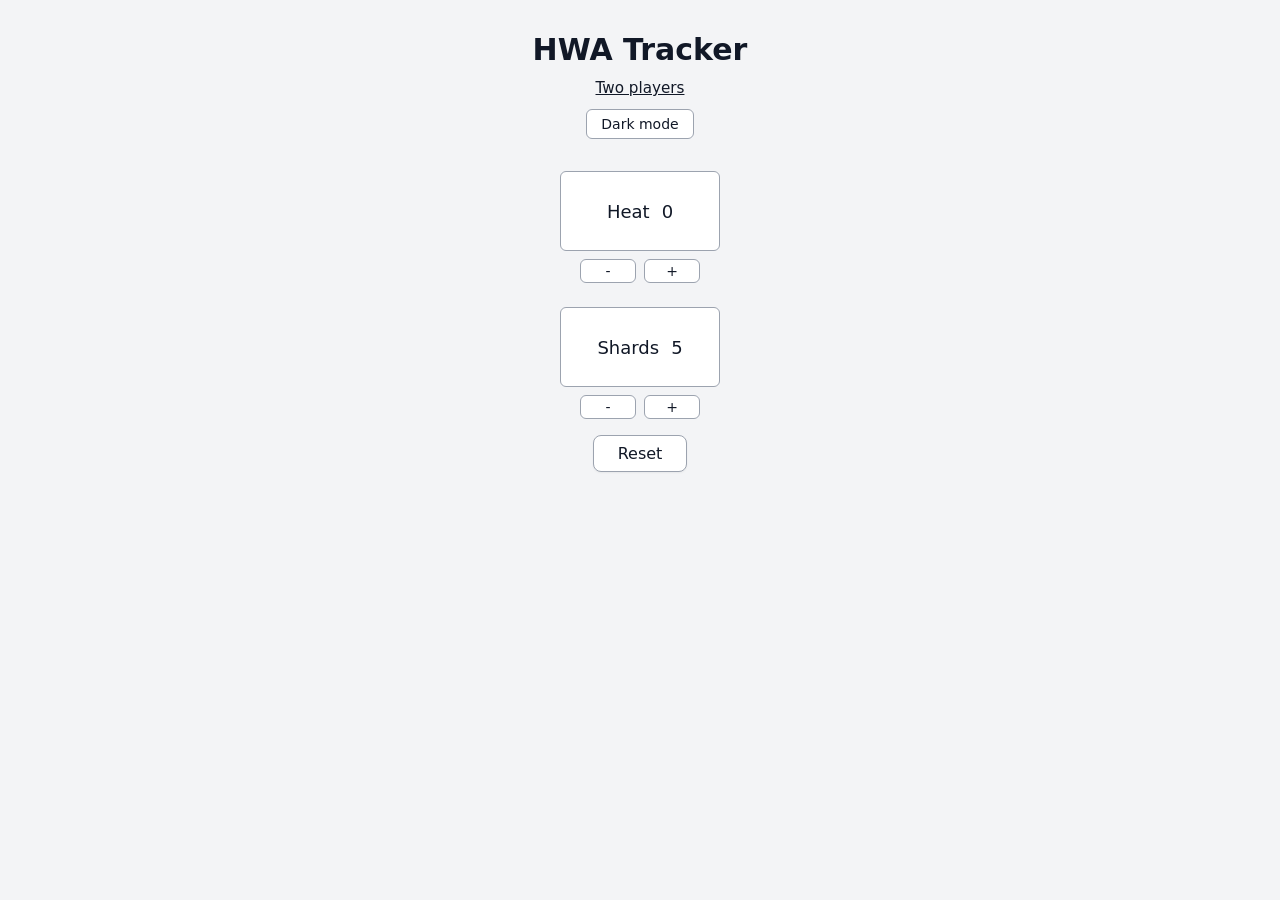
<file: index.html>
<!DOCTYPE html>
<html lang="en">

<head>
  <meta charset="UTF-8" />
  <meta name="viewport" content="width=device-width, initial-scale=1.0" />
  <title>HWA Tracker</title>
  <link rel="stylesheet" href="styles.css" />
</head>

<body>
  <div class="page">
    <header class="header">
      <h1>HWA Tracker</h1>
      <nav class="nav">
        <a href="two-player.html">Two players</a>
      </nav>
      <button id="theme-toggle" class="theme-toggle" type="button">Dark mode</button>
    </header>

    <main id="trackers" class="trackers"></main>

    <button id="reset" class="reset-btn" type="button">Reset</button>
  </div>

  <script src="theme.js"></script>
  <script src="tracker.js"></script>
  <script src="app.js"></script>
</body>

</html>
</file>
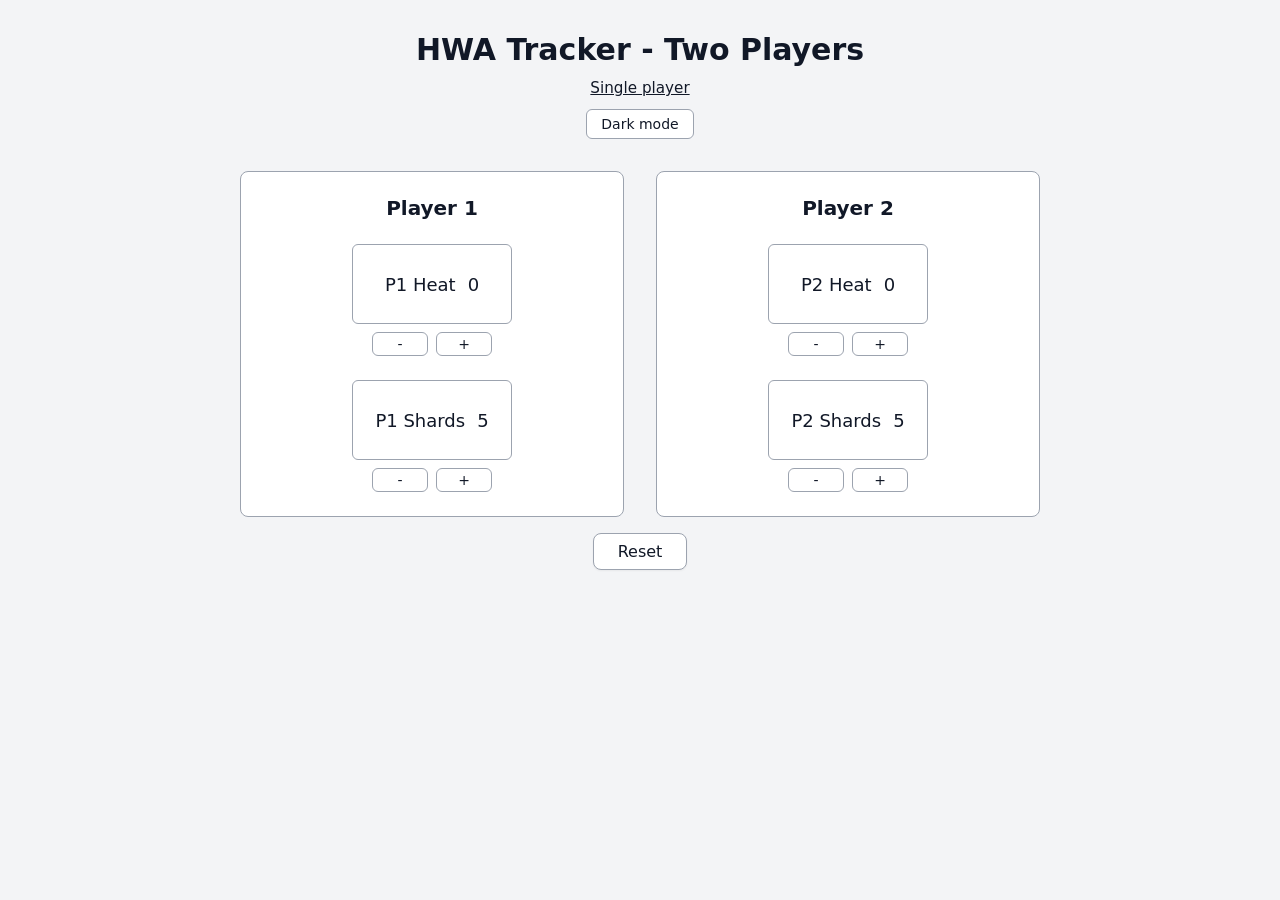
<file: two-player.html>
<!DOCTYPE html>
<html lang="en">

<head>
  <meta charset="UTF-8" />
  <meta name="viewport" content="width=device-width, initial-scale=1.0" />
  <title>HWA Tracker - Two Players</title>
  <link rel="stylesheet" href="styles.css" />
</head>

<body>
  <div class="page page--wide">
    <header class="header">
      <h1>HWA Tracker - Two Players</h1>
      <nav class="nav">
        <a href="index.html">Single player</a>
      </nav>
      <button id="theme-toggle" class="theme-toggle" type="button">Dark mode</button>
    </header>

    <main id="players" class="players"></main>

    <button id="reset" class="reset-btn" type="button">Reset</button>
  </div>

  <script src="theme.js"></script>
  <script src="tracker.js"></script>
  <script src="two-player.js"></script>
</body>

</html>
</file>
<file: styles.css>
:root {
  --bg: #f3f4f6;
  --surface: #ffffff;
  --border: #9ca3af;
  --text: #111827;
  --hover: #f3f4f6;
}

[data-theme="dark"] {
  --bg: #111827;
  --surface: #1f2937;
  --border: #4b5563;
  --text: #ffffff;
  --hover: #374151;
}

* {
  box-sizing: border-box;
}

body {
  margin: 0;
  font-family: system-ui, -apple-system, "Segoe UI", Roboto, sans-serif;
  background: var(--bg);
  color: var(--text);
  min-height: 100vh;
}

.page {
  max-width: 28rem;
  margin: 0 auto;
  padding: 2rem 1rem;
  display: flex;
  flex-direction: column;
  align-items: center;
}

.page--wide {
  max-width: 64rem;
}

.nav {
  margin-top: 0.75rem;
  font-size: 0.95rem;
}

.nav a {
  color: var(--text);
  text-decoration: underline;
}

.theme-toggle {
  margin-top: 0.75rem;
  padding: 0.375rem 0.875rem;
  border: 1px solid var(--border);
  background: var(--surface);
  color: var(--text);
  border-radius: 0.375rem;
  cursor: pointer;
  font-family: inherit;
  font-size: 0.875rem;
  transition: background-color 150ms;
}

.theme-toggle:hover {
  background: var(--hover);
}

.players {
  display: flex;
  flex-wrap: wrap;
  justify-content: center;
  gap: 2rem;
  width: 100%;
}

.player {
  display: flex;
  flex-direction: column;
  align-items: center;
  gap: 1.5rem;
  padding: 1.5rem;
  border: 1px solid var(--border);
  border-radius: 0.5rem;
  background: var(--surface);
  flex: 1 1 18rem;
  max-width: 24rem;
}

/* Mobile: stack player panels vertically, shrink tracker widths */
@media (max-width: 640px) {
  .page {
    padding: 1rem 0.75rem;
  }

  .header h1 {
    font-size: 1.5rem;
  }

  .players {
    flex-direction: column;
    align-items: stretch;
    gap: 1.25rem;
  }

  .player {
    max-width: 100%;
    padding: 1rem;
  }

  .tracker {
    width: 100%;
    max-width: 20rem;
    margin: 0 auto;
  }

  .tracker__box {
    width: 100%;
    max-width: 14rem;
  }
}

.player__heading {
  margin: 0;
  font-size: 1.25rem;
  font-weight: 600;
}

.header {
  text-align: center;
  margin-bottom: 2rem;
}

.header h1 {
  font-size: 1.875rem;
  font-weight: 700;
  margin: 0;
}

.trackers {
  display: flex;
  flex-direction: column;
  align-items: center;
  gap: 1.5rem;
  width: 100%;
}

/* blech: TRACKER container width */
.tracker {
  display: flex;
  flex-direction: column;
  align-items: center;
  gap: 0.5rem;
  width: 20rem;
}

/* blech: VALUE BOX dimensions (width, height) and colors (border, background) */
.tracker__box {
  width: 10rem;
  height: 5rem;
  border: 1px solid var(--border);
  background: var(--surface);
  border-radius: 0.375rem;
  display: flex;
  align-items: center;
  justify-content: center;
  gap: 0.75rem;
  text-align: center;
}

/* blech: LABEL & VALUE TEXT size and color */
.tracker__label,
.tracker__value {
  font-size: 1.125rem;
  color: var(--text);
}

.tracker__buttons {
  display: flex;
  gap: 0.5rem;
}

/* blech: +/- BUTTON dimensions and colors */
.tracker__btn {
  width: 3.5rem;
  height: 1.5rem;
  border: 1px solid var(--border);
  background: var(--surface);
  color: var(--text);
  border-radius: 0.375rem;
  font-size: 0.875rem;
  display: flex;
  align-items: center;
  justify-content: center;
  cursor: pointer;
  transition: background-color 150ms;
  font-family: inherit;
  padding: 0;
}

.tracker__btn:hover {
  background: var(--hover);
}

/* blech: RESET BUTTON dimensions and colors */
.reset-btn {
  margin-top: 1rem;
  padding: 0.5rem 1.5rem;
  border: 1px solid var(--border);
  background: var(--surface);
  color: var(--text);
  border-radius: 0.5rem;
  cursor: pointer;
  transition: background-color 150ms;
  box-shadow: 0 1px 2px rgba(0, 0, 0, 0.05);
  font-family: inherit;
  font-size: 1rem;
}

.reset-btn:hover {
  background: var(--hover);
}
</file>
